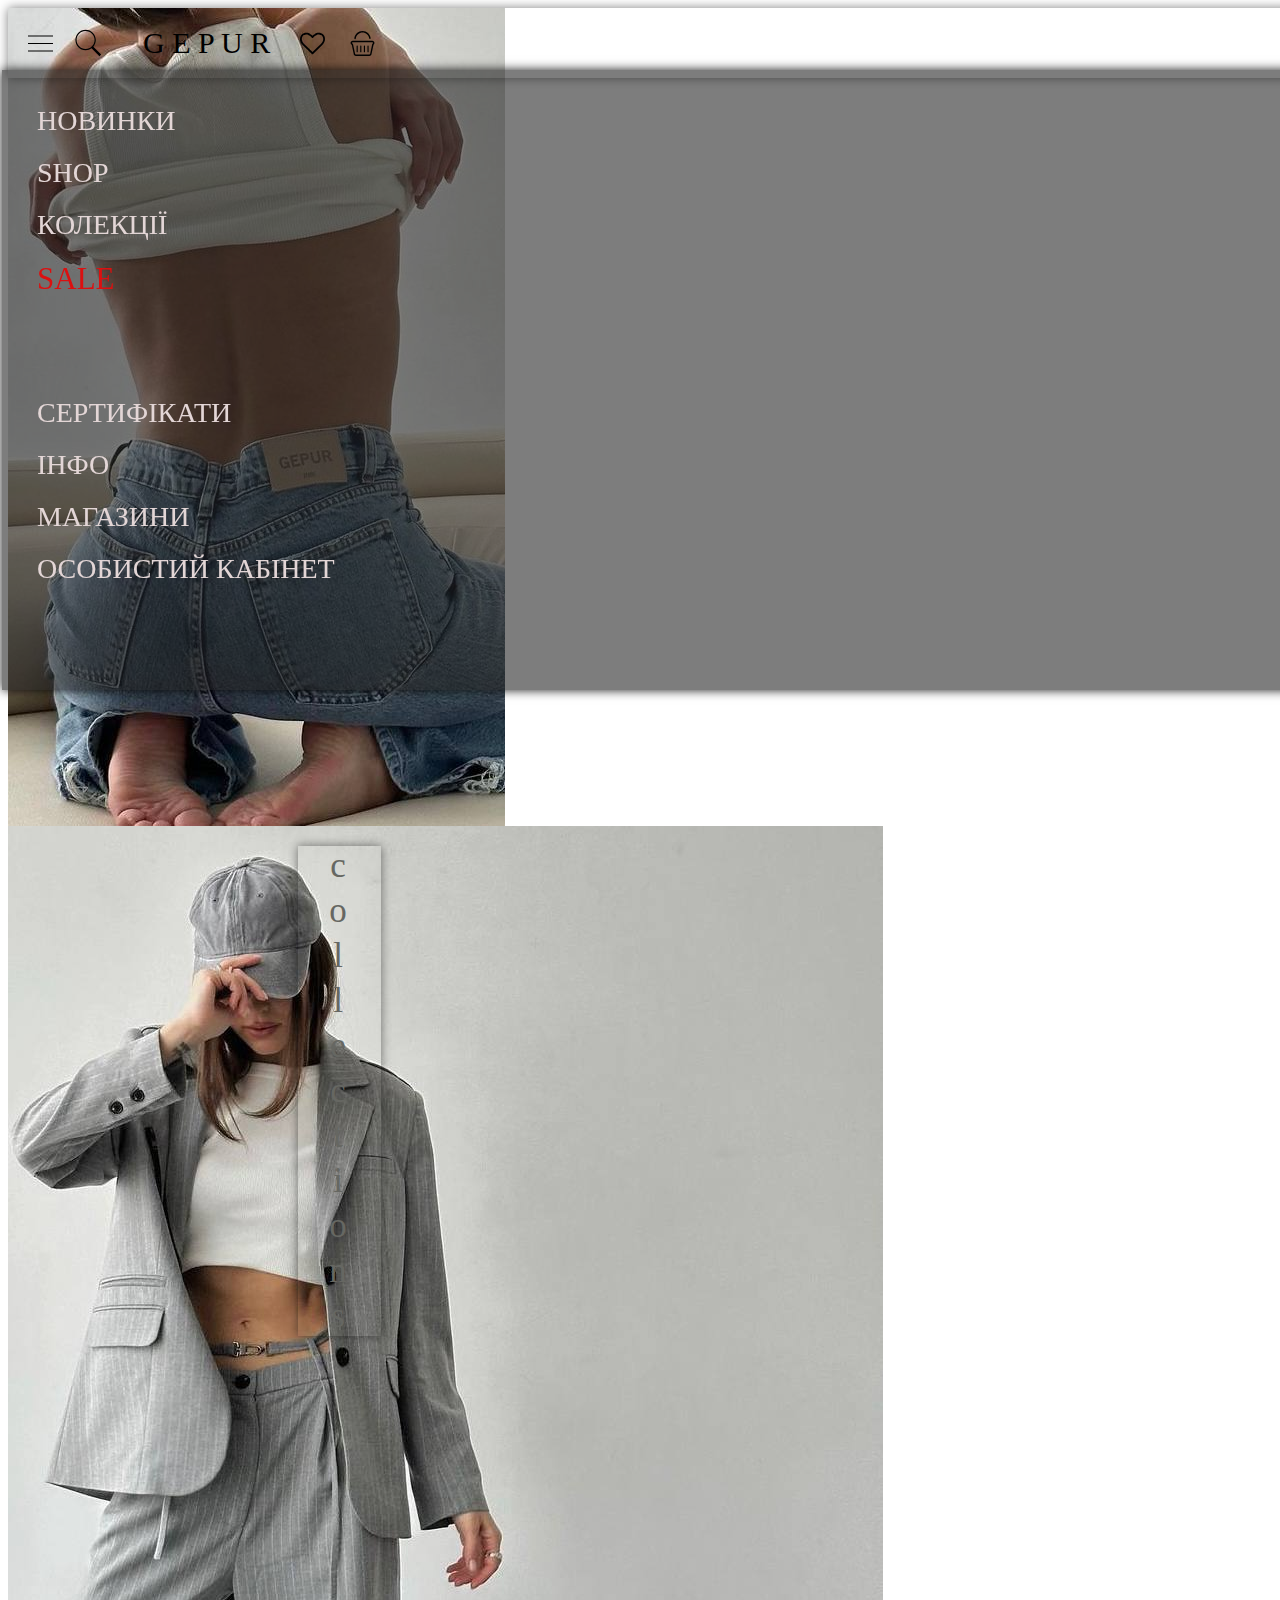
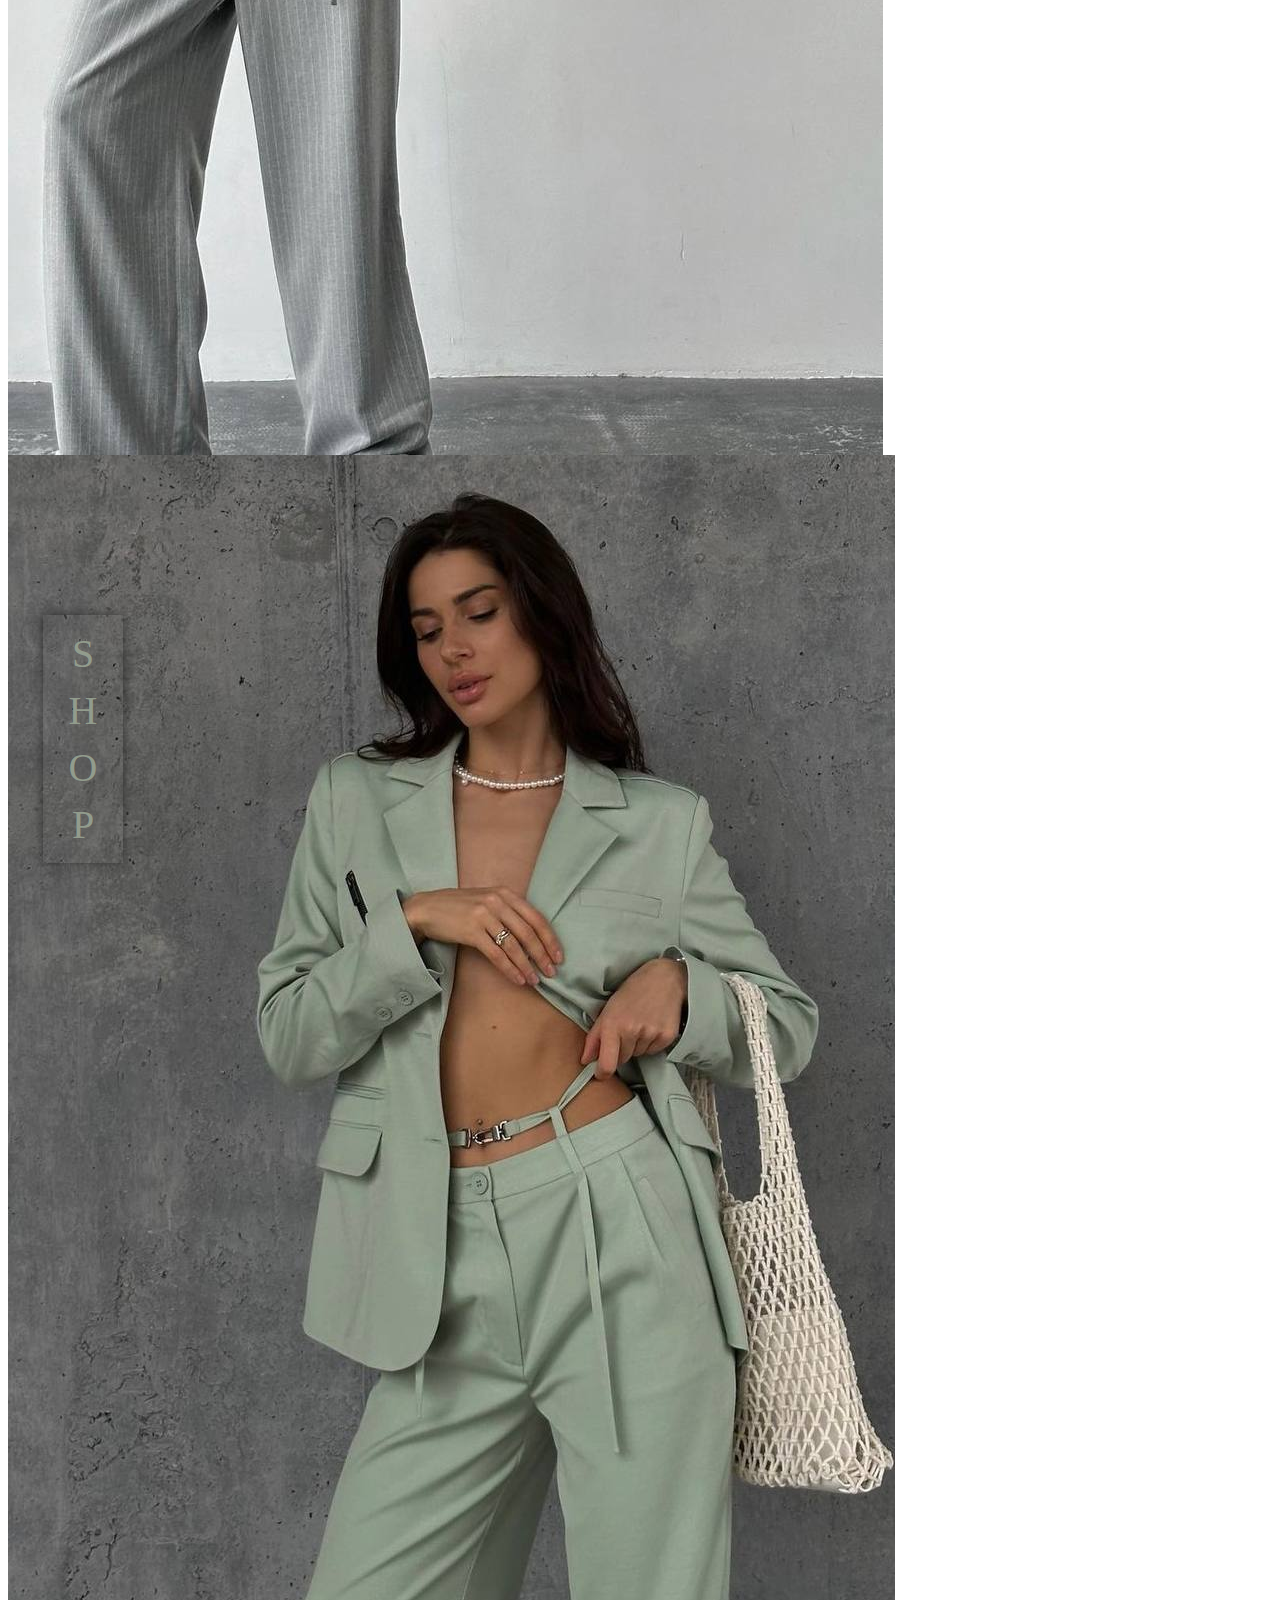
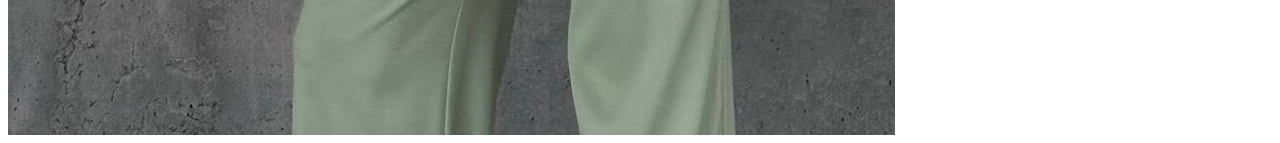
<file: index.html>
<!DOCTYPE html>
<html lang="en">
  <head>
    <meta charset="UTF-8" />
    <meta name="viewport" content="width=device-width, initial-scale=1.0" />

    <link rel="preconnect" href="https://fonts.googleapis.com" />
    <link rel="preconnect" href="https://fonts.gstatic.com" crossorigin />
    <link
      href="https://fonts.googleapis.com/css2?family=Montserrat:wght@400;500;600&family=Raleway:wght@700&family=Roboto:wght@400;500;700;900&display=swap"
      rel="stylesheet"
    />
    <link
      rel="stylesheet"
      href="https://cdnjs.cloudflare.com/ajax/libs/modern-normalize/1.1.0/modern-normalize.min.css"
      integrity="sha512-wpPYUAdjBVSE4KJnH1VR1HeZfpl1ub8YT/NKx4PuQ5NmX2tKuGu6U/JRp5y+Y8XG2tV+wKQpNHVUX03MfMFn9Q=="
      crossorigin="anonymous"
      referrerpolicy="no-referrer"
    />
    <link rel="stylesheet" href="./styles.css" />

    <title>GEPUR</title>
  </head>

  <body>
    <div class="conteiner">
      <div class="gep-video">
        <img src="./img/photo_2023-07-08_17-01-08.jpg" alt="" />
      </div>

      <section class="header">
        <div class="menu">
            <svg width="25" height="25">
              <use href="./img/symbol-defs.svg#icon-menu"></use>
            </svg>

          <svg class="menu-ikon-lupa" width="30" height="30">
            <use href="./img/symbol-defs.svg#icon-lupa"></use>
          </svg>
          <a href="./index.html" class="logo">
            <span>G E P U R</span>
          </a>
          <svg class="ikon-heart" width="25" height="25">
            <use href="./img/symbol-defs.svg#icon-heart"></use>
          </svg>
          <svg class="icon-basket" width="25" height="25">
            <use href="./img/symbol-defs.svg#icon-shoppingbasket"></use>
          </svg>
        </div>
      </section>

      <div class="mob-menu">
          <ul class="menu-list list">
            <li class="menu-item">
              <span>НОВИНКИ</span>
            </li>
            <li class="menu-item">
              <span>SHOP</span>
            </li>
            <li class="menu-item">
              <span>КОЛЕКЦІЇ</span>
            </li>
            <li class="menu-item">
              <span class="color">SALE</span>
            </li>
          </ul>

          <ul class="mob-list list">
          <li class="menu-item">
            <span>СЕРТИФІКАТИ</span>
          </li>
          <li class="menu-item">
            <span>ІНФО</span>
          </li>
          <li class="menu-item">
            <span>МАГАЗИНИ</span>
          </li>
          <li class="menu-item">
            <span>ОСОБИСТИЙ КАБІНЕТ</span>
          </li>
        </ul>
        </div>
        
      </div>

      <section class="colections">
        <a href="#">
          <img src="./img/photo_2023-07-10_18-13-47.jpg" alt="" />
        </a>

        <div class="colec">
          <span>c</span>
          <span>o</span>
          <span>l</span>
          <span>l</span>
          <span>e</span>
          <span>c</span>
          <span>t</span>
          <span>i</span>
          <span>o</span>
          <span>n</span>
          <span>s</span>
        </div>

      </section>

      <section class="shop">
        <a href="./shop.html">
          <img src="./img/photo_2023-07-13_13-34-11.jpg" alt="" />
        </a>

        <div class="closes">
          <span>S</span>
          <span>H</span>
          <span>O</span>
          <span>P</span>
        </div>
      </section>
    </div>
  </body>
</html>
</file>
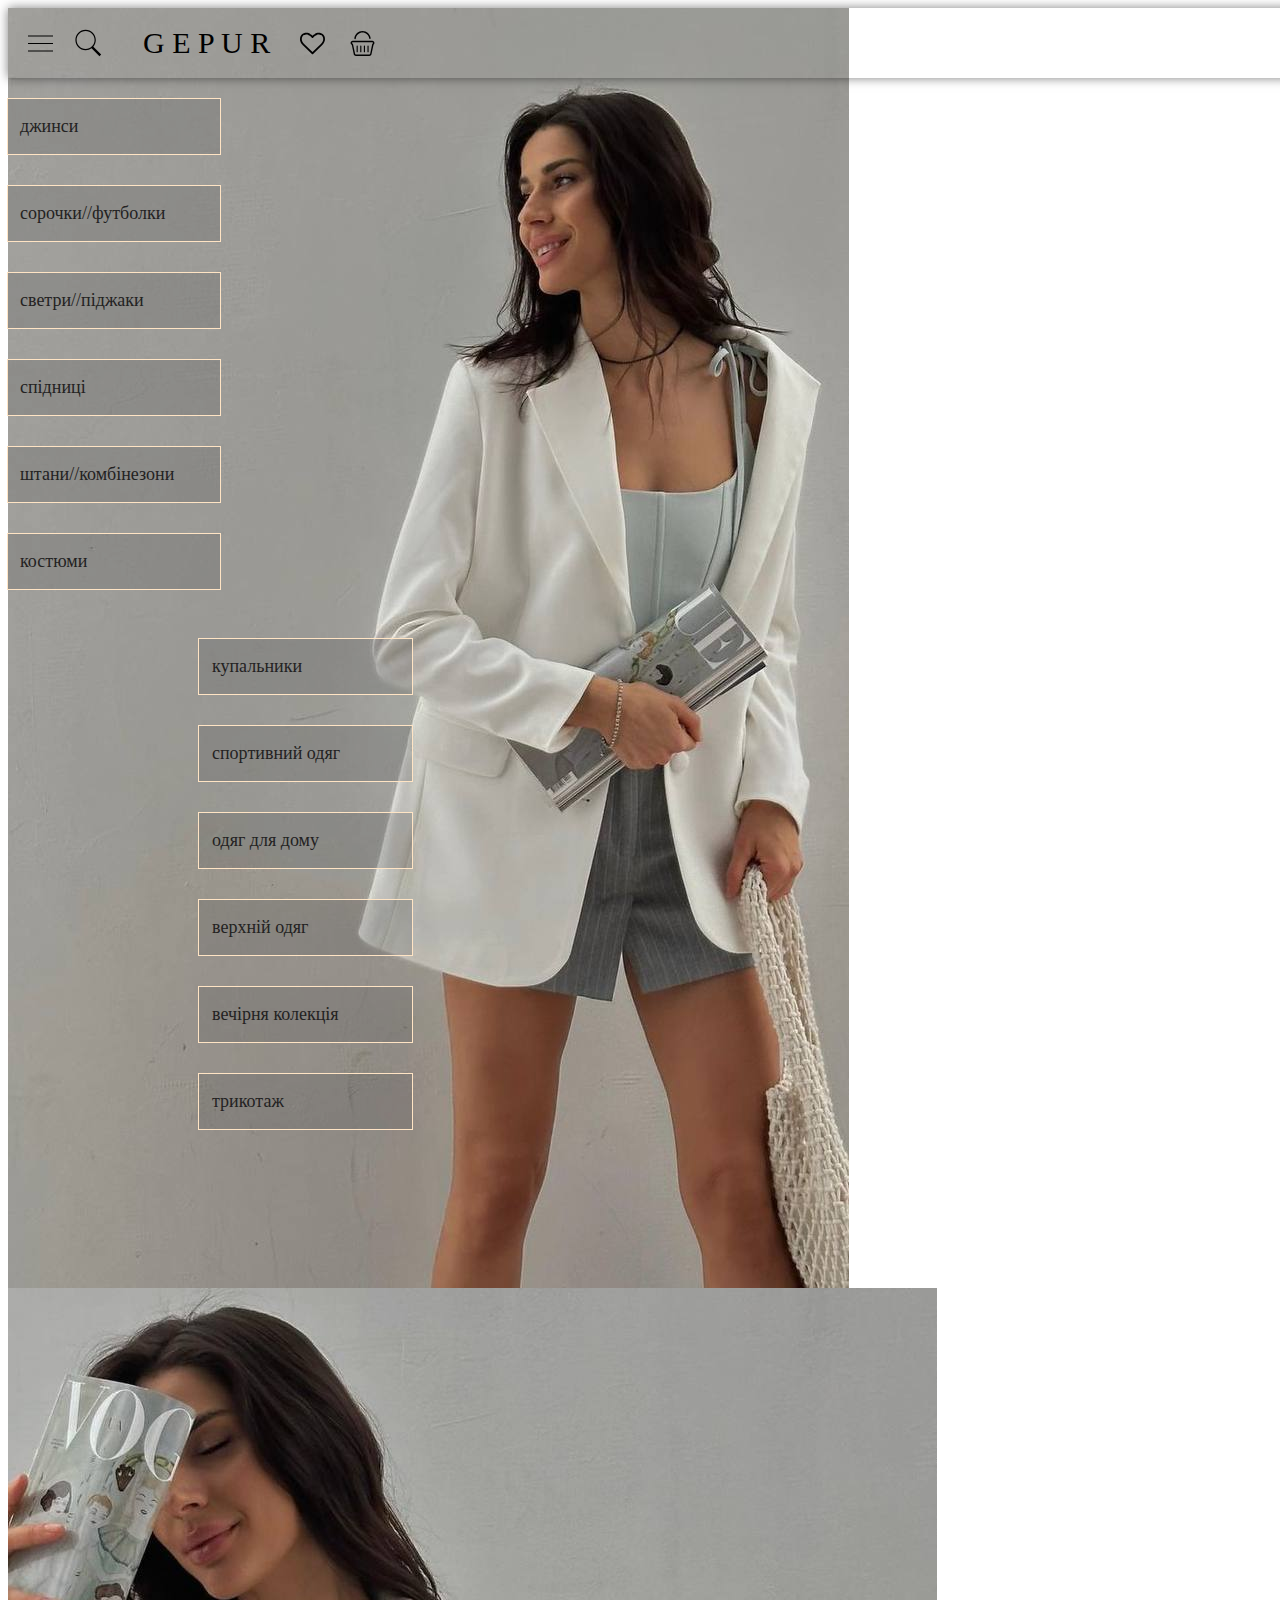
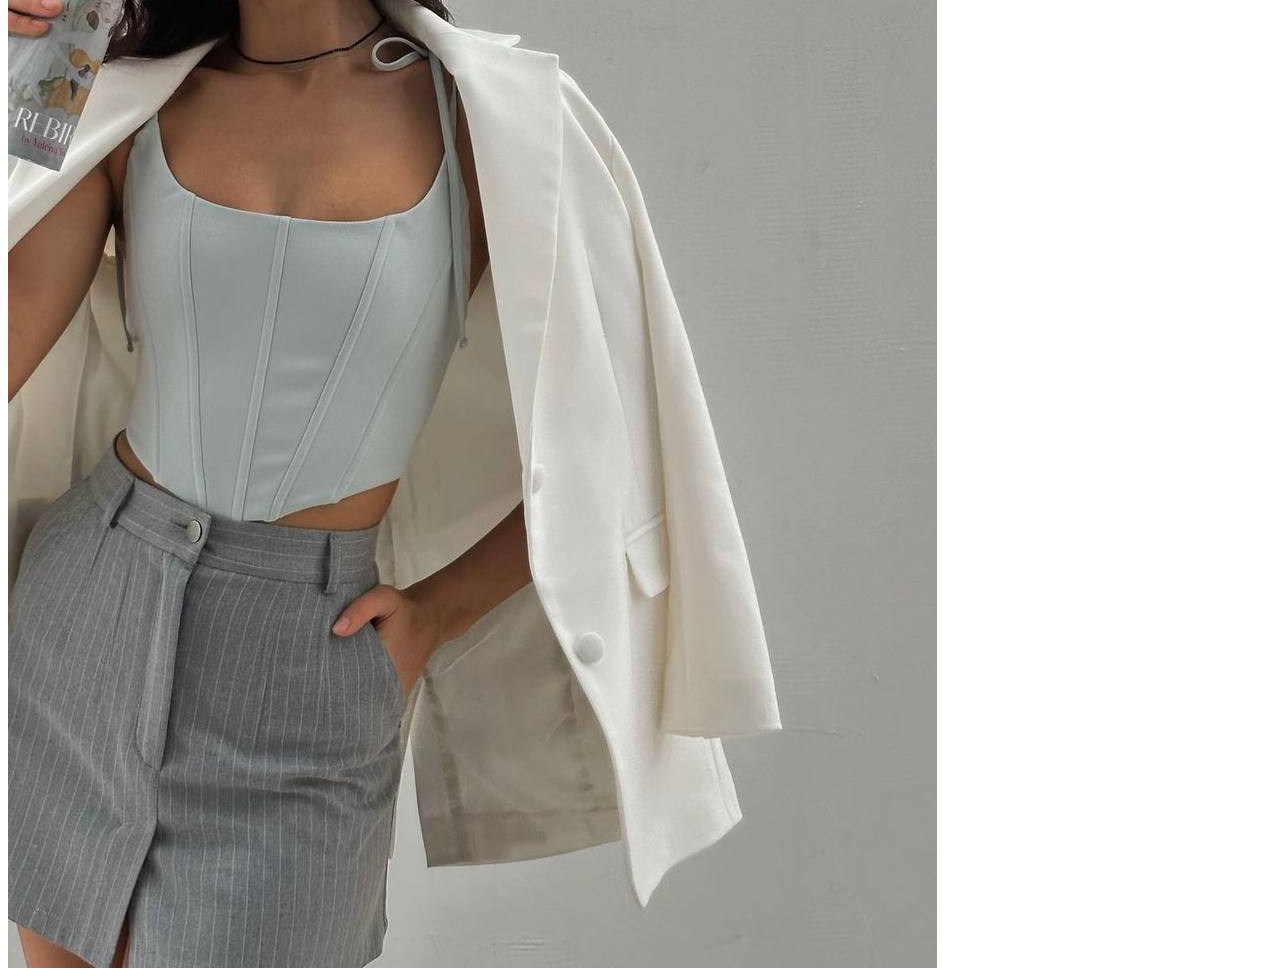
<file: shop.html>
<!DOCTYPE html>
  <html lang="en">
  <head>
    <meta charset="UTF-8">
    <meta name="viewport" content="width=device-width, initial-scale=1.0">
<link rel="preconnect" href="https://fonts.googleapis.com" />
    <link rel="preconnect" href="https://fonts.gstatic.com" crossorigin />
    <link
      href="https://fonts.googleapis.com/css2?family=Montserrat:wght@400;500;600&family=Raleway:wght@700&family=Roboto:wght@400;500;700;900&display=swap"
      rel="stylesheet"
    />
    <link
      rel="stylesheet"
      href="https://cdnjs.cloudflare.com/ajax/libs/modern-normalize/1.1.0/modern-normalize.min.css"
      integrity="sha512-wpPYUAdjBVSE4KJnH1VR1HeZfpl1ub8YT/NKx4PuQ5NmX2tKuGu6U/JRp5y+Y8XG2tV+wKQpNHVUX03MfMFn9Q=="
      crossorigin="anonymous"
      referrerpolicy="no-referrer"
    />
    <link rel="stylesheet" href="./styles.css" />

    <title>GEPUR SHOP</title>
  </head>
  <body>
    
  </body>
  </html>

  <body>
    <div class="conteiner">
      <div class="gep-video">
        <img src="./img/photo_2023-07-10_16-34-03.jpg" alt="" />
      </div>
      <section class="header">
        <div class="menu">
          <svg class="menu-ikon" width="25" height="25">
            <use href="./img/symbol-defs.svg#icon-menu"></use>
          </svg>
          <svg class="menu-ikon-lupa" width="30" height="30">
            <use href="./img/symbol-defs.svg#icon-lupa"></use>
          </svg>
          <a href="./index.html" class="logo">
            <span>G E P U R</span>
          </a>
          <svg class="ikon-heart" width="25" height="25">
            <use href="./img/symbol-defs.svg#icon-heart"></use>
          </svg>
          <svg class="icon-basket" width="25" height="25">
            <use href="./img/symbol-defs.svg#icon-shoppingbasket"></use>
          </svg>
        </div>
      </section>
      <section class="categories">
        <ul class="list clos-list">
          <li class="clos-item">
            <span class="clos-text">джинси</span>
          </li>
          <li class="clos-item">
            <span class="clos-text">сорочки//футболки</span>
          </li>
          <li class="clos-item">
            <span class="clos-text">светри//піджаки</span>
          </li>
          <li class="clos-item">
            <span class="clos-text">спідниці</span>
          </li>
          <li class="clos-item">
            <span class="clos-text"> штани//комбінезони</span>
          </li>
          <li class="clos-item">
            <span class="clos-text">костюми</span>
          </li>
        </ul>
      </section>

      <section class="cat-sec">
        <img src="./img/photo_2023-07-10_18-04-36.jpg" alt="" />
        <ul class="list clos-list-sec">
          <li class="clos-item-sec">
            <span class="clos-text">купальники</span>
          </li>
          <li class="clos-item-sec">
            <span class="clos-text">спортивний одяг</span>
          </li>
          <li class="clos-item-sec">
            <span class="clos-text">одяг для дому</span>
          </li>
          <li class="clos-item-sec">
            <span class="clos-text">верхній одяг</span>
          </li>
          <li class="clos-item-sec">
            <span class="clos-text">вечірня колекція</span>
          </li>
          <li class="clos-item-sec">
            <span class="clos-text">трикотаж</span>
          </li>
        </ul>
      </section>
    </div>
  </body>
</html>
</file>
<file: styles.css>
.body {
  display: block;
  box-sizing: border-box;
}

ul,
ol {
  margin: 0;
  padding-left: 0;
}

img {
  display: block;
  max-width: 100%;
  height: auto;
}

video {
  display: block;
  max-width: 100%;
  height: auto;
  margin: 0;
}

.list {
  padding: 0;
  margin: 0;
  list-style: none;
}

.link {
  text-decoration: none;
}

.conteiner {
  position: relative;
  box-sizing: border-box;
  display: block;
  width: 100%;
  margin: 0 auto;
}

.header {
  position: absolute;
  width: 100%;
  left: 0;
  top: 0;
  margin: 0 auto;
  padding: 20px 20px;
  box-shadow: 0 0 10px rgba(0, 0, 0, 0.5); /* Параметры тени */
  /* padding: 10px; */
}

.menu {
  height: 30px;
  margin: 0 auto;
  display: flex;
  align-items: center;
}

.menu-ikon-lupa {
  margin-left: 20px;
}

.logo {
  margin: 0;
  margin-left: 40px;
  text-decoration: none;
  color: #000000;
  font-size: 30px;
}

.ikon-heart {
  margin-left: 30px;
}

.icon-basket {
  margin-left: 25px;
}

.gep-video {
  width: 100%;
}

.colections {
  position: relative;
}

.colec {
  position: absolute;
  display: flex;
  justify-content: center;
  align-items: center;
  top: 20px;
  left: 290px;
  width: 30px;
  padding-left: 25px;
  padding-right: 28px;
  display: flex;
  flex-direction: column;
  font-size: 35px;
  gap: 5px;
  text-shadow: #25211f;
  color: #666762;
  box-shadow: 0 0 10px rgba(0, 0, 0, 0.5); /* Параметры тени */
}

.shop {
  position: relative;
}

.closes {
  position: absolute;
  top: 160px;
  left: 35px;
  width: 30px;
  padding-left: 25px;
  padding-right: 25px;
  padding-top: 15px;
  padding-bottom: 15px;
  display: flex;
  flex-direction: column;
  justify-content: center;
  align-items: center;
  font-size: 40px;
  gap: 10px;
  text-shadow: #25211f;
  color: #929c8d;
  box-shadow: 0 0 10px rgba(0, 0, 0, 0.5); /* Параметры тени */
}

.clos-list {
  position: absolute;
  top: 90px;
  left: -1px;
  display: flex;
  flex-direction: column;
  gap: 30px;
  justify-content: center;
}

.clos-item {
  border: 0.2px solid #232222;
  height: 100%;
  width: 200px;
  font-size: 18px;
  color: #232222;
  padding-top: 17px;
  padding-bottom: 17px;
  padding-left: 12px;
  background: rgba(93, 95, 95, 0.274);
  border-color: bisque;
}

.clos-list-sec {
  position: absolute;
  top: 630px;
  left: 190px;
  display: flex;
  flex-direction: column;
  gap: 30px;
  justify-content: center;
}

.clos-item-sec {
  border: 0.2px solid #232222;
  height: 100%;
  width: 200px;

  color: #232222;
  padding-top: 17px;
  padding-bottom: 17px;
  padding-left: 13px;
  border-color: bisque;
  background: rgba(93, 95, 95, 0.274);
}

.clos-text {
  font-weight: 500;
  font-size: 18px;
}

.is-hidden {
  opacity: 0;
  visibility: hidden;
  pointer-events: none;
}

.menu-ikon {
  border: none;
  background-color: transparent;
}

.mob-menu {
  position: fixed;
  top: 70px;
  left: 2px;
  width: 100vw;
  height: 550px;
  z-index: 999;
  background: #1f1f1f94;
  box-shadow: 0 0 10px rgba(0, 0, 0, 0.877); /* Параметры тени */
  display: flex;
  flex-direction: column;
  gap: 100px;
  padding: 35px;
}

.menu-item {
  font-size: 28px;
  color: #e3d6d6;
}

.menu-list,
.mob-list {
  display: flex;
  flex-direction: column;
  gap: 20px;
}

.color {
  color: rgb(220, 16, 16);
  font-size: 31px;
}

.menu-close-button {
  position: absolute;
  right: 20px;
  top: 20px;
  background-color: transparent;
  border-radius: 3px;
}

.menu-close-button-icon {
  fill: #e3d6d6;
}
</file>
